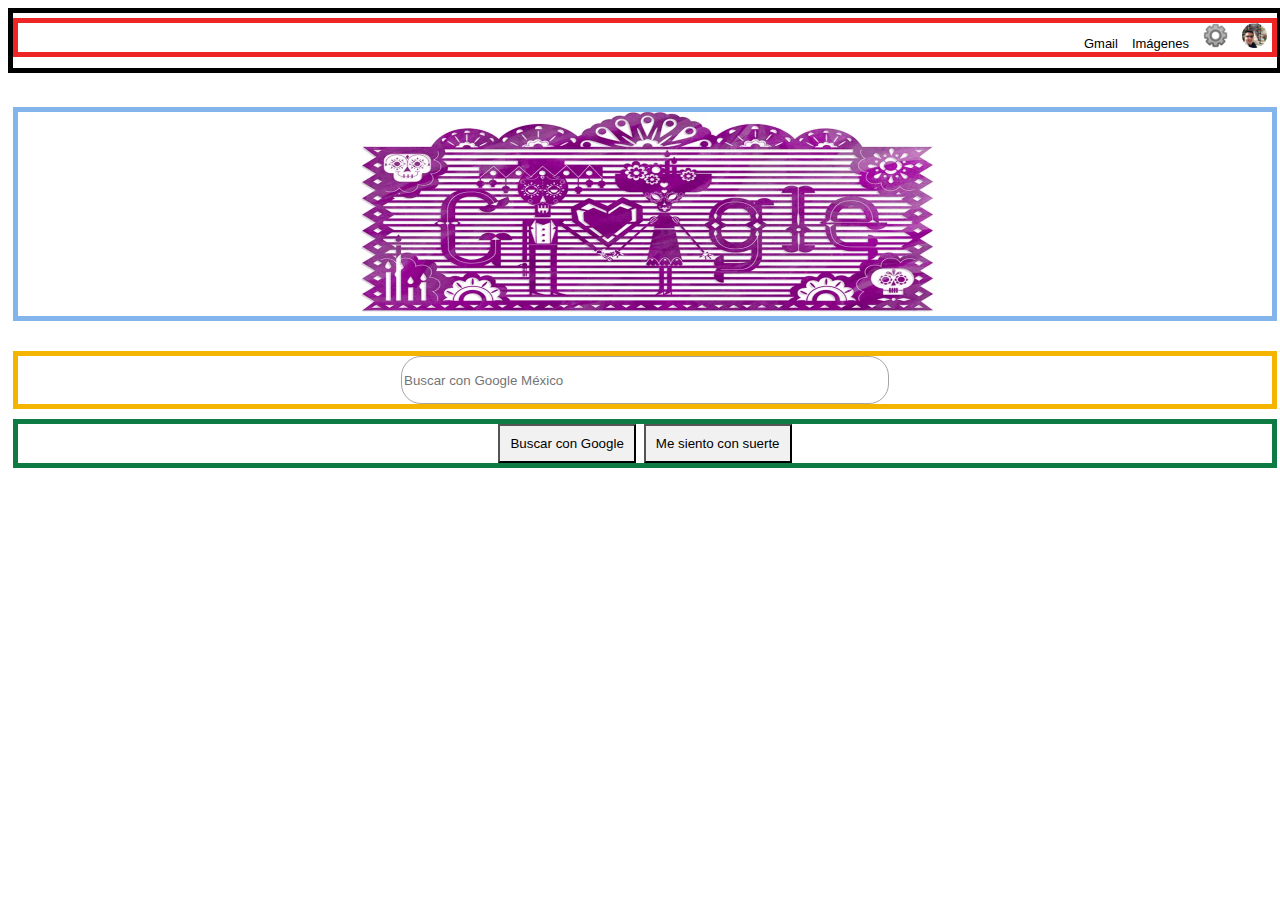
<file: Challange/01_ChallangeClonGoogle/index.html>
<!-- Replicar el sitio de google.com.mx utilizando HTML y CSS -->

<!DOCTYPE html>
<html lang="es">

<head>
    <meta charset="UTF-8">
    <link rel="stylesheet" href="./main.css">
    <title>Google México</title>
</head>

<body>
    <!-- Parte superior de la página -->
    <div class="superior">
        <div class="menu">
            <!-- Vínculos para las opciones del menú superior -->
            <a href="https://www.google.com/intl/es-419/gmail/about/">Gmail</a>
            <a href="https://www.google.com.mx/imghp?hl=es">Imágenes</a>
            <!-- A las imagenes se les especifico el tamaño para que ajustaran con el texto -->
            <a href="https://apps.google.com"><img src="./assets/img_opciones.png" 
                alt="Opciones" height="25" width="25" title="Opciones"></a>
            <a href="https://myaccount.google.com"><img src="./assets/img_profile.jpg" alt="Profile Pic" height="25" width="25" class="profpic" title="Mi cuenta"> </a>
            <!-- La imagen se declara como clase para que en CSS se le aplique el estilo redondeado -->
        </div>
    <!-- Parte central de la página -->
        <div class="central">
            <img src="./assets/img_principal.png" alt="Google México" title="Día de Muertos" height="200" width="600">
        </div>
    <!-- Parte de la barra de busqueda -->
        <div class="busqueda">
            <input type="text" placeholder="Buscar con Google México">
        </div> 
    <!-- Parte de opciones de busqueda -->
        <div class="opcionesbusqueda">
            <a href="https://www.google.com.mx/"><button>Buscar con Google</button></a>
            <a href="https://es.wikipedia.org/wiki/Voy_a_tener_suerte"><button>Me siento con suerte</button></a>
        </div> 
    </div>
</body>

</html>
</file>
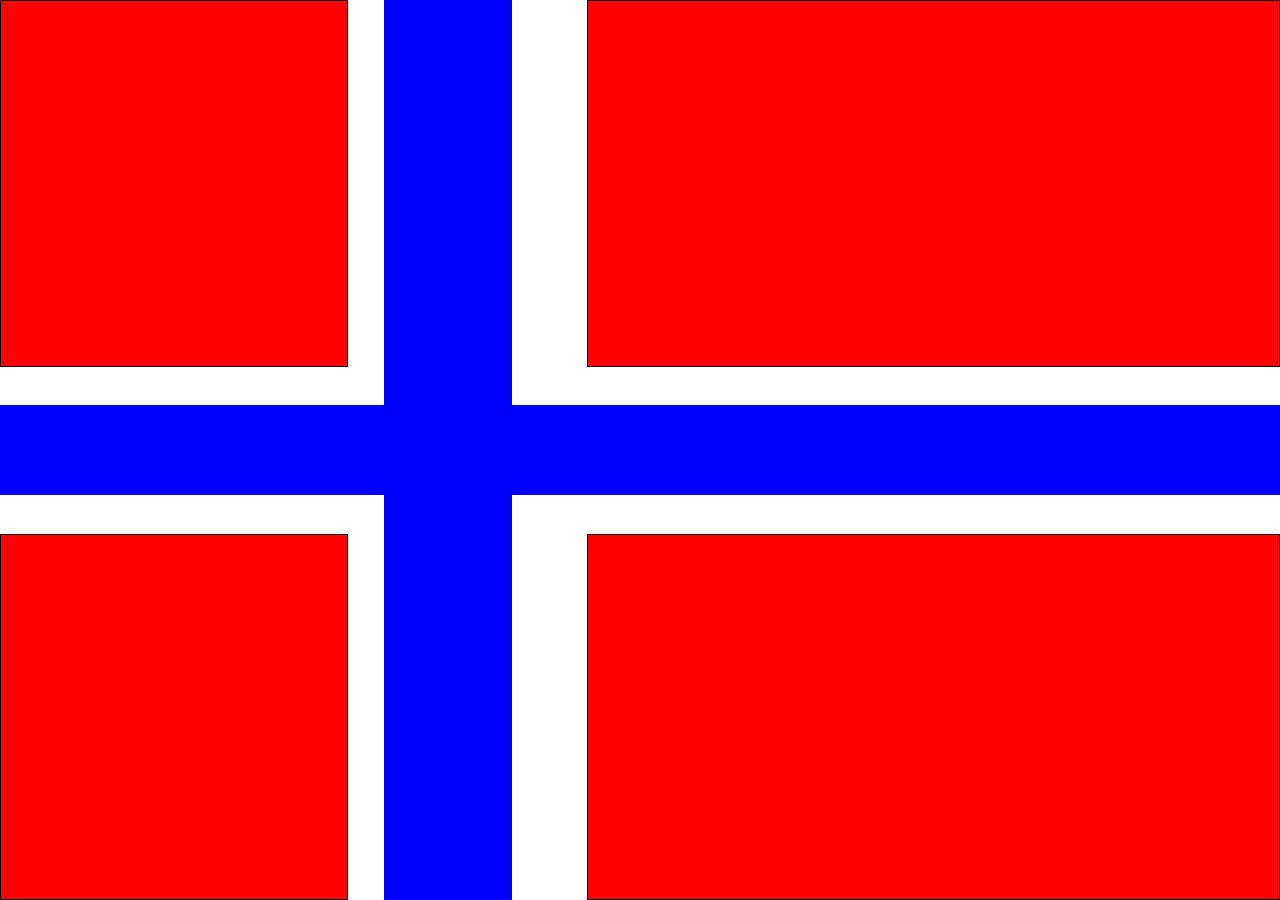
<file: Challange/02_ChallangeBoxModel/index.html>
<!-- Realizar la bandera de Noruega utilizando Flexbox -->

<!DOCTYPE html>
<html lang="en">
<head>
    <meta charset="UTF-8">
    <link rel="stylesheet" href="./main.css">
    <title>Challange 02</title>
</head>
<body>
    <div class="superior">
        <div class="cuadrado">
            <div class="rojocuad"></div>
        </div>
        <div class="rectangulo">
                <div class="rojorect"></div>
        </div>
    </div>
    <div class="inferior">
        <div class="cuadrado abajo">
                <div class="rojocuad"></div>
        </div>

        <div class="rectangulo abajo">
                <div class="rojorect"></div>
        </div>
    </div>
</body>
</html>
</file>
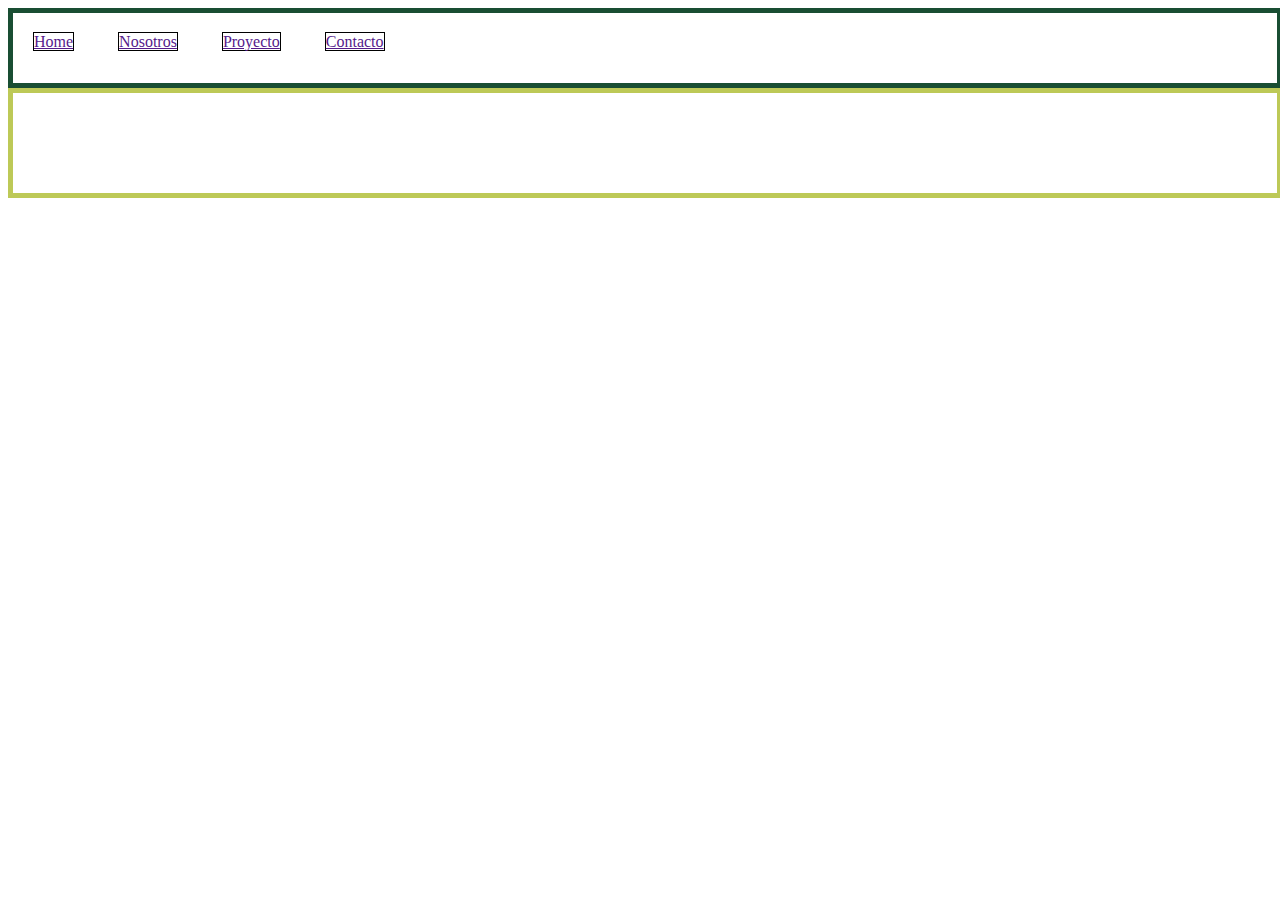
<file: Clases/02_BoxModel/index.html>
<!DOCTYPE html>
<html lang="en">
<head>
    <meta charset="UTF-8">
    <title>Document</title>
    <link rel="stylesheet" href="./main.css">
</head>
<body>
    <!-- <div>
        <p>Lorem ipsum dolor sit amet, consectetur adipisicing elit. Suscipit excepturi illo facere tempore odit dicta? Exercitationem, aliquid mollitia. Modi maxime eveniet voluptas voluptatum odit alias minus velit sint facere distinctio.</p>
        </div>
    </div> -->
    <div class="navegacion">   
        <a href="">Home</a>
        <a href="">Nosotros</a>
        <a href="">Proyecto</a>
        <a href="">Contacto</a></div>
    <div class="contenido"></div>
</body>
</html>
</file>
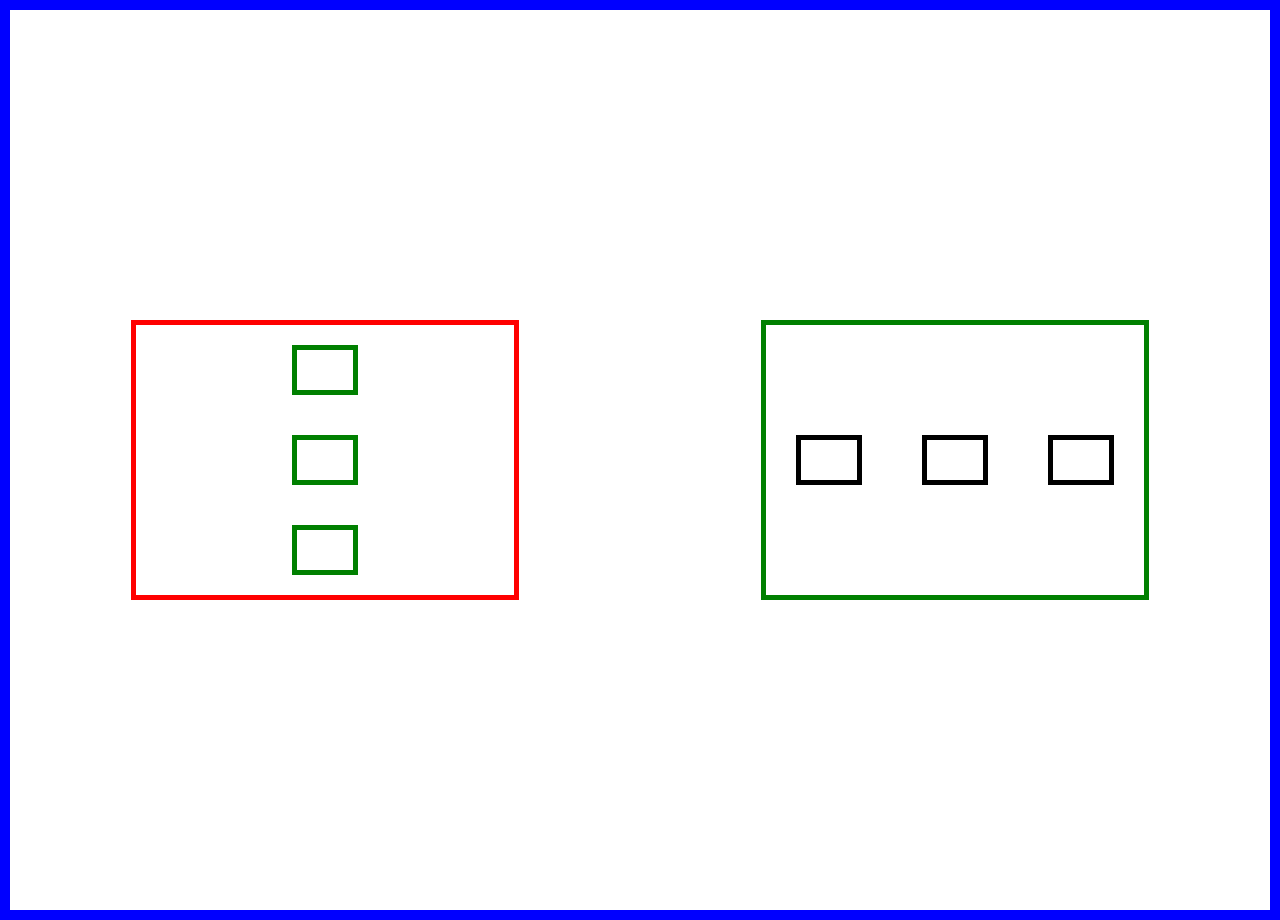
<file: Clases/03_FlexBox/index.html>
<!DOCTYPE html>
<html lang="en">
<head>
    <meta charset="UTF-8">
    <title>Flex Box</title>
    <link rel="stylesheet" href="main.css">
</head>
<body>
    
    <div class="padre">
        <div class="hijo1">
                <div class="hija1"></div>
                <div class="hija2"></div>
                <div class="hija3"></div>
        </div>
        <div class="hijo2">
                <div class="hija4"></div>
                <div class="hija5"></div>
                <div class="hija6"></div>
        </div>
    </div>
    </div>
</body>
</html>
</file>
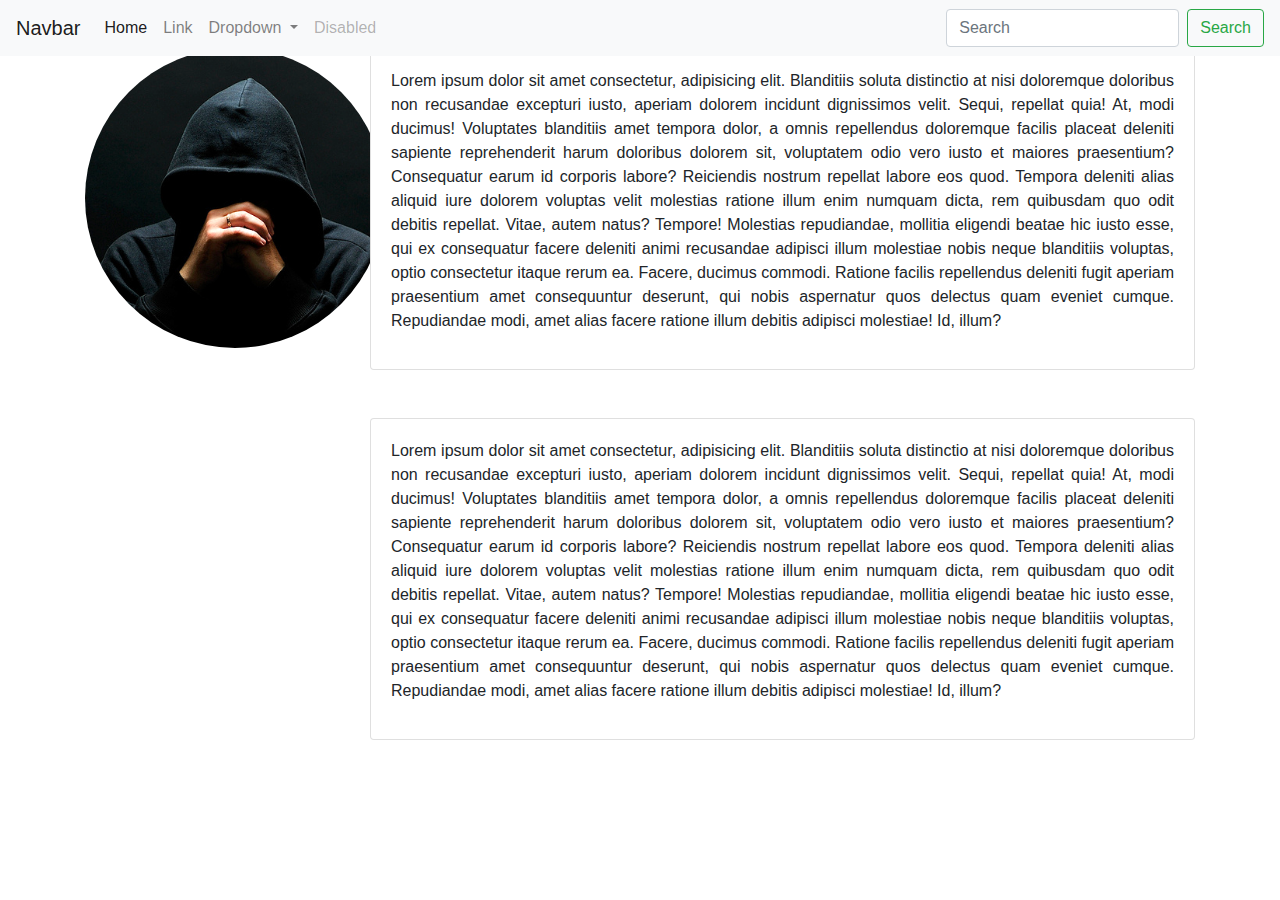
<file: Clases/09_bootstrap/index.html>
<!DOCTYPE html>
<html lang="en">
<head>
    <meta charset="UTF-8">
<!-- Bootstrap CSS -->
<link rel="stylesheet" href="https://stackpath.bootstrapcdn.com/bootstrap/4.3.1/css/bootstrap.min.css" integrity="sha384-ggOyR0iXCbMQv3Xipma34MD+dH/1fQ784/j6cY/iJTQUOhcWr7x9JvoRxT2MZw1T" crossorigin="anonymous">
<link rel="stylesheet" href="./main.css">
    <title>Boostrap</title>
</head>
<body>
    <header>
<!-- NavBar -->
<nav class="navbar navbar-expand-lg navbar-light bg-light fixed-top">
    <a class="navbar-brand" href="#">Navbar</a>
    <button class="navbar-toggler" type="button" data-toggle="collapse" data-target="#navbarSupportedContent" aria-controls="navbarSupportedContent" aria-expanded="false" aria-label="Toggle navigation">
      <span class="navbar-toggler-icon"></span>
    </button>
  
    <div class="collapse navbar-collapse" id="navbarSupportedContent">
      <ul class="navbar-nav mr-auto">
        <li class="nav-item active">
          <a class="nav-link" href="#">Home <span class="sr-only">(current)</span></a>
        </li>
        <li class="nav-item">
          <a class="nav-link" href="#">Link</a>
        </li>
        <li class="nav-item dropdown">
          <a class="nav-link dropdown-toggle" href="#" id="navbarDropdown" role="button" data-toggle="dropdown" aria-haspopup="true" aria-expanded="false">
            Dropdown
          </a>
          <div class="dropdown-menu" aria-labelledby="navbarDropdown">
            <a class="dropdown-item" href="#">Action</a>
            <a class="dropdown-item" href="#">Another action</a>
            <div class="dropdown-divider"></div>
            <a class="dropdown-item" href="#">Something else here</a>
          </div>
        </li>
        <li class="nav-item">
          <a class="nav-link disabled" href="#" tabindex="-1" aria-disabled="true">Disabled</a>
        </li>
      </ul>
      <form class="form-inline my-2 my-lg-0">
        <input class="form-control mr-sm-2" type="search" placeholder="Search" aria-label="Search">
        <button class="btn btn-outline-success my-2 my-sm-0" type="submit">Search</button>
      </form>
    </div>
  </nav>
<!-- /NavBar -->
</header>
<main>
    <div class="container">
        <div class="row mt-5">
            <div class="col12 col-md-3">
                <img src="./assets/Pic.png" alt="ProfilePic">
            </div>
            <div class="col12 col-md-9">
                <div class="card">
                    <div class="card-body">
                    <p class="text-justify">Lorem ipsum dolor sit amet consectetur, adipisicing elit. Blanditiis soluta distinctio at nisi doloremque doloribus non recusandae excepturi iusto, aperiam dolorem incidunt dignissimos velit. Sequi, repellat quia! At, modi ducimus!
                    Voluptates blanditiis amet tempora dolor, a omnis repellendus doloremque facilis placeat deleniti sapiente reprehenderit harum doloribus dolorem sit, voluptatem odio vero iusto et maiores praesentium? Consequatur earum id corporis labore?
                    Reiciendis nostrum repellat labore eos quod. Tempora deleniti alias aliquid iure dolorem voluptas velit molestias ratione illum enim numquam dicta, rem quibusdam quo odit debitis repellat. Vitae, autem natus? Tempore!
                    Molestias repudiandae, mollitia eligendi beatae hic iusto esse, qui ex consequatur facere deleniti animi recusandae adipisci illum molestiae nobis neque blanditiis voluptas, optio consectetur itaque rerum ea. Facere, ducimus commodi.
                    Ratione facilis repellendus deleniti fugit aperiam praesentium amet consequuntur deserunt, qui nobis aspernatur quos delectus quam eveniet cumque. Repudiandae modi, amet alias facere ratione illum debitis adipisci molestiae! Id, illum?
                    </p>
                    </div>
                </div>
                <div class="card mt-5">
                    <div class="card-body">
                        <p class="text-justify">Lorem ipsum dolor sit amet consectetur, adipisicing elit. Blanditiis soluta distinctio at nisi doloremque doloribus non recusandae excepturi iusto, aperiam dolorem incidunt dignissimos velit. Sequi, repellat quia! At, modi ducimus!
                        Voluptates blanditiis amet tempora dolor, a omnis repellendus doloremque facilis placeat deleniti sapiente reprehenderit harum doloribus dolorem sit, voluptatem odio vero iusto et maiores praesentium? Consequatur earum id corporis labore?
                        Reiciendis nostrum repellat labore eos quod. Tempora deleniti alias aliquid iure dolorem voluptas velit molestias ratione illum enim numquam dicta, rem quibusdam quo odit debitis repellat. Vitae, autem natus? Tempore!
                        Molestias repudiandae, mollitia eligendi beatae hic iusto esse, qui ex consequatur facere deleniti animi recusandae adipisci illum molestiae nobis neque blanditiis voluptas, optio consectetur itaque rerum ea. Facere, ducimus commodi.
                        Ratione facilis repellendus deleniti fugit aperiam praesentium amet consequuntur deserunt, qui nobis aspernatur quos delectus quam eveniet cumque. Repudiandae modi, amet alias facere ratione illum debitis adipisci molestiae! Id, illum?
                    </div>
                </div>
            </div>
        </div>
    </div>
    
</main>
<!-- Boostrap JS -->
    <script src="https://code.jquery.com/jquery-3.3.1.slim.min.js" integrity="sha384-q8i/X+965DzO0rT7abK41JStQIAqVgRVzpbzo5smXKp4YfRvH+8abtTE1Pi6jizo" crossorigin="anonymous"></script>
<script src="https://cdnjs.cloudflare.com/ajax/libs/popper.js/1.14.7/umd/popper.min.js" integrity="sha384-UO2eT0CpHqdSJQ6hJty5KVphtPhzWj9WO1clHTMGa3JDZwrnQq4sF86dIHNDz0W1" crossorigin="anonymous"></script>
<script src="https://stackpath.bootstrapcdn.com/bootstrap/4.3.1/js/bootstrap.min.js" integrity="sha384-JjSmVgyd0p3pXB1rRibZUAYoIIy6OrQ6VrjIEaFf/nJGzIxFDsf4x0xIM+B07jRM" crossorigin="anonymous"></script>
</body>
</html>
</file>
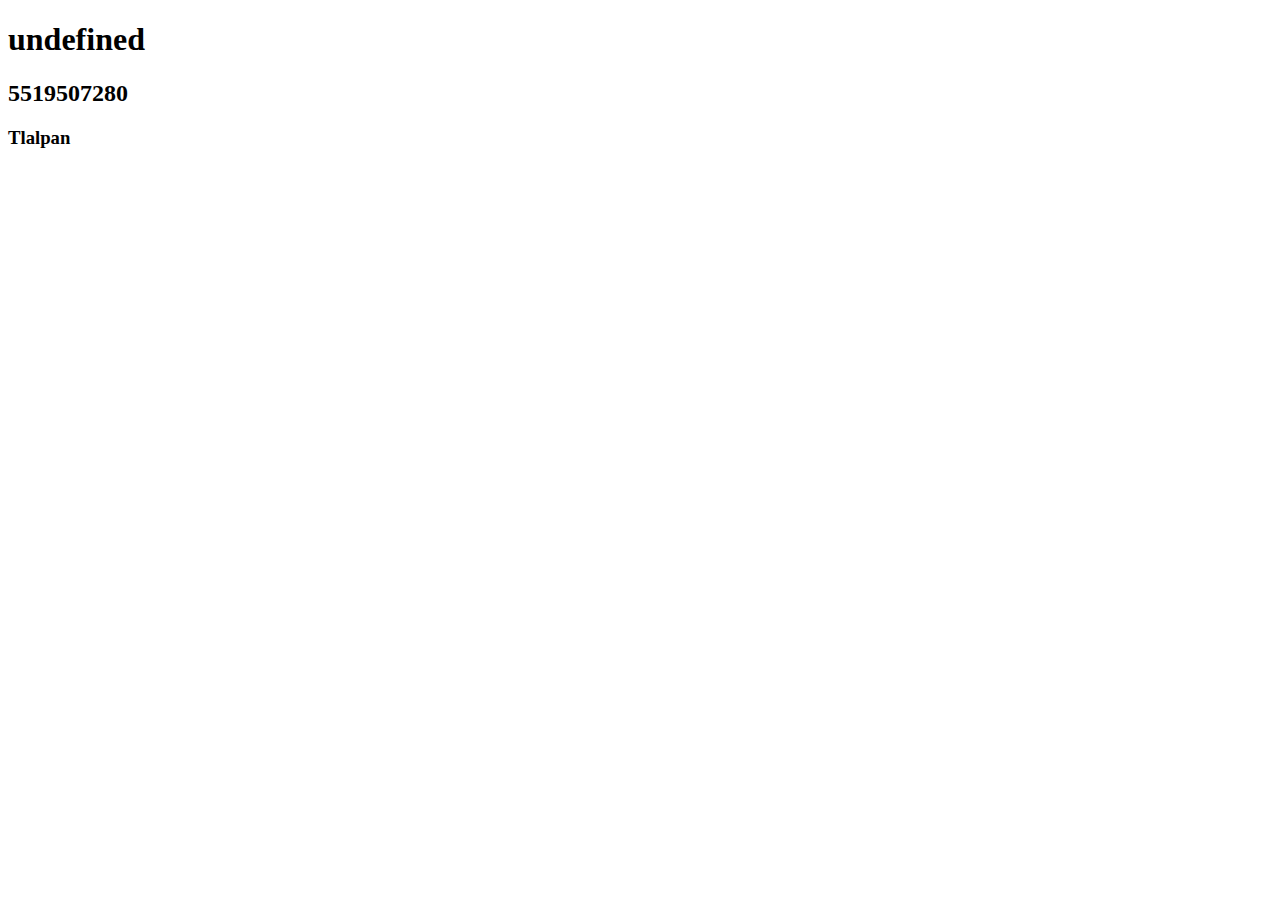
<file: Clases/11_JSON/index.html>
<!DOCTYPE html>
<html lang="en">
<head>
    <meta charset="UTF-8">
    <meta name="viewport" content="width=device-width, initial-scale=1.0">
    <meta http-equiv="X-UA-Compatible" content="ie=edge">
    <title>JSON</title>
</head>
<body>
    <h1 id="nombre"></h1>
    <h2 id="phone"></h2>
    <h3 id="direccion"></h3>

    <script src="./main.js"></script>
</body>
</html>
</file>
<file: Challange/01_ChallangeClonGoogle/main.css>
/* Diseño del menu superior */

a /* Estilo para todas las etiquetas a del html */
{
    text-decoration: none;
    color: #000000;
}

.superior
{
    border: solid 5px #000000;
    width: 100%;
    height: 50px;
    padding-top: 5px;
}

.menu
{
    text-align: right;
    border: solid 5px #ee2525;
}

.menu > a /* Estilo para todas las a que se encuentran dentro de la clase menú */
{
    margin: 5px;
    font-size: 13px;
    font-family: Arial, Helvetica, sans-serif;
}

.menu > img
{
    margin: 5px;
}

.profpic
{
    border-radius: 80%;
}

.central
{
    text-align: center;
    border: solid 5px #83b4ec;
    margin-top: 50px;
}

.busqueda
{
    text-align: center;
    border: solid 5px #f5b400;
    text-align: center;
    margin-top: 30px;
}

.busqueda > input
{
    width: 482px;
    height: 44px;
    border-radius: 20px;
    border: solid 0.5px #a7a4a4;
}

.opcionesbusqueda
{
    text-align: center;
    border: solid 5px #0e7a44;
    text-align: center;
    margin-top: 10px;
}

.opcionesbusqueda > a button
{
    padding: 10px;
    font-size: 14;
    margin: 0 2px;
    background-color: #f1f1f1;
}
</file>
<file: Challange/02_ChallangeBoxModel/main.css>
body
{
    margin: 0;
}

.superior
{
    /* border: solid 1px blue; */
    background: blue;
    width: 100%;
    height: 50vh;
    display: flex;
    justify-content: space-between;

}

.inferior
{
    /* border: solid 1px blue; */
    background: blue;
    width: 100%;
    height: 50vh;
    display: flex;
    justify-content: space-between;
    align-items: flex-end;
}

.cuadrado
{
    width: 30%;
    height: 90%;
    /* border: solid 1px red; */
    background: white;
}

.rojocuad
{
    border: solid 1px;
    width: 90%;
    height: 90%;
    background: red;
}

.rectangulo
{
    width: 60%;
    height: 90%;
    /* border: solid 1px red; */
    display: flex;
    justify-content: flex-end;
    background: white;
}

.rojorect
{
    border: solid 1px;
    width: 90%;
    height: 90%;
    background: red;
}

.abajo
{
    display: flex;
    align-items: flex-end;
}
</file>
<file: Clases/02_BoxModel/main.css>
/* margin y padding */
/* margin es el espacio que se genera de mi borde hacia afuera
padding es el espacio que se genera de mi borde hacia adentro */

.navegacion
{
    border: solid 5px #194e33;
    width: 100%;
    height: 50px;
    padding-top: 20px;
}

.contenido
{
    border: solid 5px #bdc957;
    width: 100%;
    height: 100px;
}

a
{
    border: solid 1px black;
    margin-right: 20px;
    margin-left: 20px;
    margin-top: 20px;
    /* padding-left: 20px; */
}
</file>
<file: Clases/03_FlexBox/main.css>
body
{
    margin: 0;
    padding: 0;
}

/* Cuadro del lado izquierdo */
.padre
{
    border: solid 10px blue;
    widows: 100%;
    height: 100vh;
    /* vh es el 100% de la pantalla */
    display: flex;
    justify-content: space-around;
    align-items: center;
    /* flex-direction: column;
    Rota la pantalla 90 grados */
}

.hijo1
{
    border: solid 5px red;
    width: 30%;
    height: 30%;
    display: flex;
    justify-content: space-around;
    align-items: center;
    flex-direction: column;
}

.hija1
{
    border: solid 5px green;
    width: 15%;
    height: 15%;
}

.hija2
{
    border: solid 5px green;
    width: 15%;
    height: 15%;
}

.hija3
{
    border: solid 5px green;
    width: 15%;
    height: 15%;
}

/* Cuadro del lado derecho */
.hijo2
{
    border: solid 5px green;
    width: 30%;
    height: 30%;
    justify-content: space-around;
    display: flex;
    align-items: center;

}

.hija4
{
    border: solid 5px black;
    width: 15%;
    height: 15%;
    display: flex;
    align-items: center;
}

.hija5
{
    border: solid 5px black;
    width: 15%;
    height: 15%;
    display: flex;
    align-items: center;
}

.hija6
{
    border: solid 5px black;
    width: 15%;
    height: 15%;
    display: flex;
    align-items: center;
}
</file>
<file: Clases/09_bootstrap/main.css>
img[src="./assets/Pic.png"]{
    width: 300px;
    height: 300px;
    border-radius: 50%;
}
</file>
